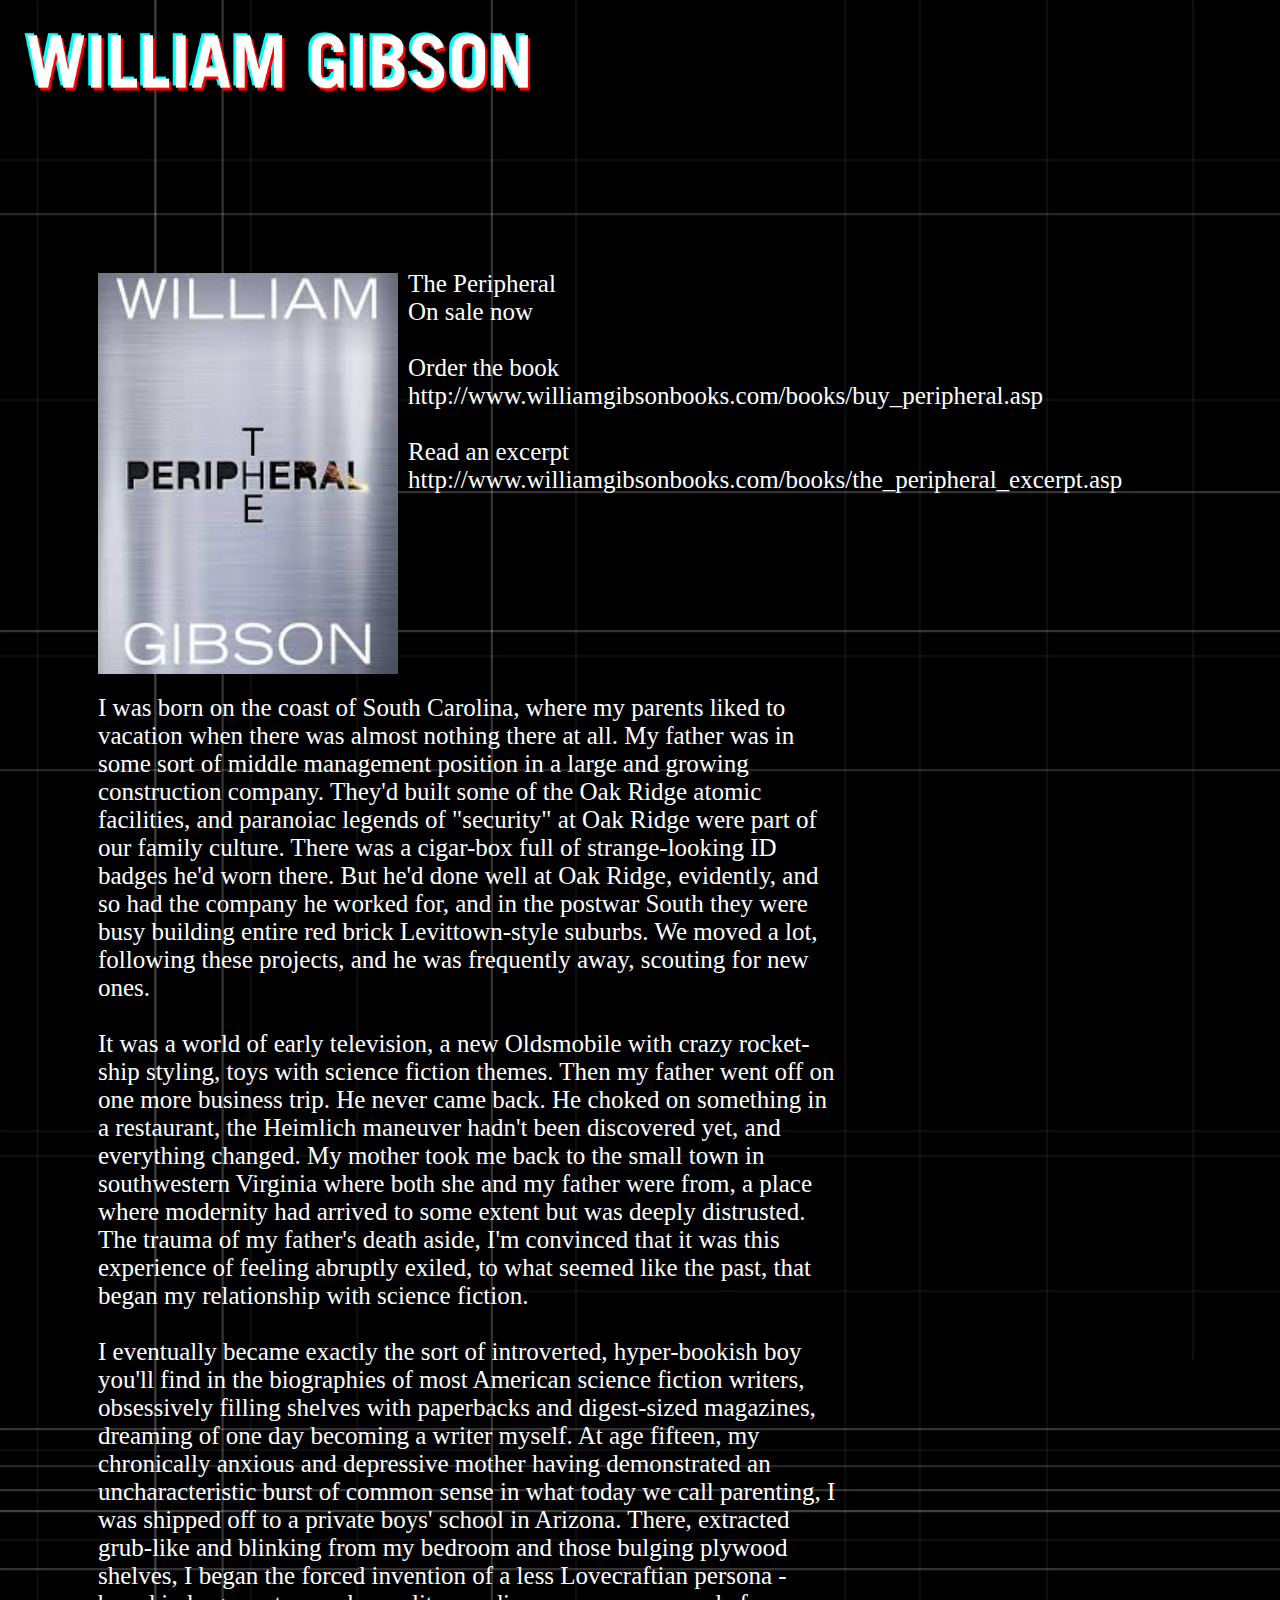
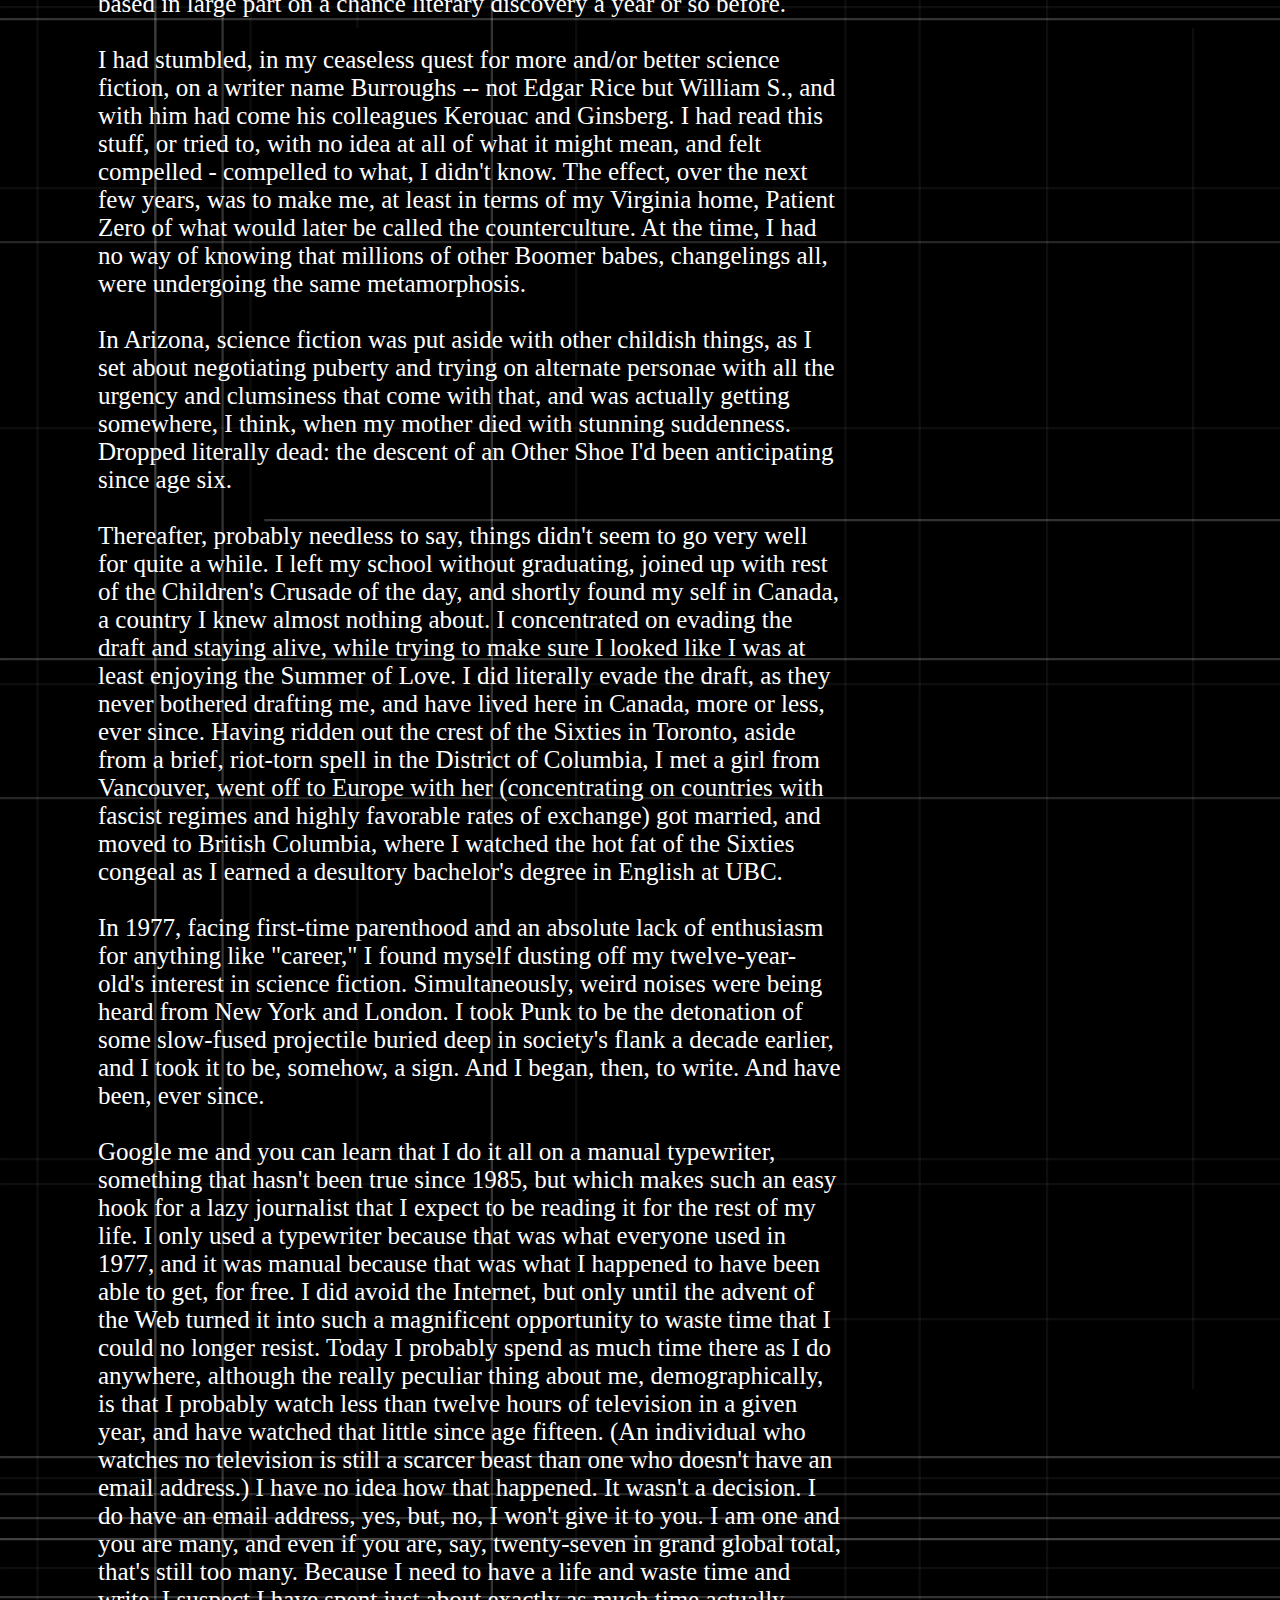
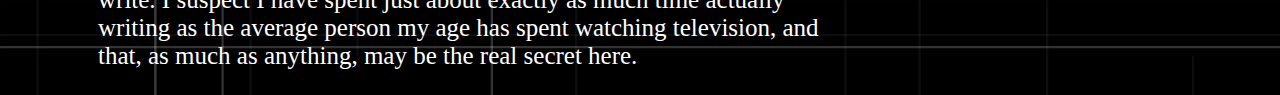
<file: index.html>
<!DOCTYPE html>
<head>
	<title>William Gibson</title>
	<meta name="viewport" content="width=device-width, initial-scale=1.0">
	<link href="style.css" rel="stylesheet">
</head>

 <body>
</body>
 

<img src="images/title.png">

<h1> <a href="index.html" style="color: white;text-decoration: none;" > home </a> </h1>

<h2> <a href="books.html" style="color: white;text-decoration: none;" > books </a> </h2>

<h3> <a href="contact.html" style="color: white;text-decoration: none;" > contact </a> </h3>

<div class="one">

<img src="images/thep.jpg" width="300">

</div>


<p id="p1">The Peripheral <br>
On sale now <br> <br>
Order the book <br>
http://www.williamgibsonbooks.com/books/buy_peripheral.asp <br> <br>
Read an excerpt <br>
http://www.williamgibsonbooks.com/books/the_peripheral_excerpt.asp </p>


<div class="two">

<img src="images/will.jpg" width="300">

</div>


<p id="p2">I was born on the coast of South Carolina, where my parents liked to
vacation when there was almost nothing there at all. My father was in
some sort of middle management position in a large and growing
construction company. They'd built some of the Oak Ridge atomic
facilities, and paranoiac legends of "security" at Oak Ridge were part
of our family culture. There was a cigar-box full of strange-looking
ID badges he'd worn there. But he'd done well at Oak Ridge, evidently,
and so had the company he worked for, and in the postwar South they
were busy building entire red brick Levittown-style suburbs. We moved
a lot, following these projects, and he was frequently away, scouting
for new ones.
<br>
<br>
It was a world of early television, a new Oldsmobile with crazy
rocket-ship styling, toys with science fiction themes. Then my father
went off on one more business trip. He never came back. He choked on
something in a restaurant, the Heimlich maneuver hadn't been
discovered yet, and everything changed.
My mother took me back to the small town in southwestern Virginia
where both she and my father were from, a place where modernity had
arrived to some extent but was deeply distrusted. The trauma of my
father's death aside, I'm convinced that it was this experience of
feeling abruptly exiled, to what seemed like the past, that began my
relationship with science fiction. 
<br>
<br>
I eventually became exactly the sort of introverted, hyper-bookish boy
you'll find in the biographies of most American science fiction
writers, obsessively filling shelves with paperbacks and digest-sized
magazines, dreaming of one day becoming a writer myself.
At age fifteen, my chronically anxious and depressive mother having
demonstrated an uncharacteristic burst of common sense in what today
we call parenting, I was shipped off to a private boys' school in
Arizona. There, extracted grub-like and blinking from my bedroom and
those bulging plywood shelves, I began the forced invention of a less
Lovecraftian persona - based in large part on a chance literary
discovery a year or so before.
<br>
<br>
I had stumbled, in my ceaseless quest for more and/or better science
fiction, on a writer name Burroughs -- not Edgar Rice but William S.,
and with him had come his colleagues Kerouac and Ginsberg. I had read
this stuff, or tried to, with no idea at all of what it might mean,
and felt compelled - compelled to what, I didn't know. The effect,
over the next few years, was to make me, at least in terms of my
Virginia home, Patient Zero of what would later be called the
counterculture. At the time, I had no way of knowing that millions of
other Boomer babes, changelings all, were undergoing the same
metamorphosis.
<br>
<br>
In Arizona, science fiction was put aside with other childish things,
as I set about negotiating puberty and trying on alternate personae
with all the urgency and clumsiness that come with that, and was
actually getting somewhere, I think, when my mother died with stunning
suddenness. Dropped literally dead: the descent of an Other Shoe I'd
been anticipating since age six.
<br>
<br>
Thereafter, probably needless to say, things didn't seem to go very
well for quite a while. I left my school without graduating, joined up
with rest of the Children's Crusade of the day, and shortly found my
self in Canada, a country I knew almost nothing about. I concentrated
on evading the draft and staying alive, while trying to make sure I
looked like I was at least enjoying the Summer of Love. I did
literally evade the draft, as they never bothered drafting me, and
have lived here in Canada, more or less, ever since.
Having ridden out the crest of the Sixties in Toronto, aside from a
brief, riot-torn spell in the District of Columbia, I met a girl from
Vancouver, went off to Europe with her (concentrating on countries
with fascist regimes and highly favorable rates of exchange) got
married, and moved to British Columbia, where I watched the hot fat of
the Sixties congeal as I earned a desultory bachelor's degree in
English at UBC.
<br>
<br>
In 1977, facing first-time parenthood and an absolute lack of 
enthusiasm for anything like "career," I found myself dusting off my
twelve-year-old's interest in science fiction. Simultaneously, weird
noises were being heard from New York and London. I took Punk to be
the detonation of some slow-fused projectile buried deep in society's
flank a decade earlier, and I took it to be, somehow, a sign. And I
began, then, to write. And have been, ever since.
<br>
<br>
Google me and you can learn that I do it all on a manual typewriter,
something that hasn't been true since 1985, but which makes such an
easy hook for a lazy journalist that I expect to be reading it for the
rest of my life. I only used a typewriter because that was what
everyone used in 1977, and it was manual because that was what I
happened to have been able to get, for free. I did avoid the Internet,
but only until the advent of the Web turned it into such a magnificent
opportunity to waste time that I could no longer resist. Today I
probably spend as much time there as I do anywhere, although the
really peculiar thing about me, demographically, is that I probably
watch less than twelve hours of television in a given year, and have
watched that little since age fifteen. (An individual who watches no
television is still a scarcer beast than one who doesn't have an email
address.) I have no idea how that happened. It wasn't a decision.
I do have an email address, yes, but, no, I won't give it to you. I am
one and you are many, and even if you are, say, twenty-seven in grand
global total, that's still too many. Because I need to have a life and
waste time and write.
I suspect I have spent just about exactly as much time actually
writing as the average person my age has spent watching television,
and that, as much as anything, may be the real secret here.</p>
</file>
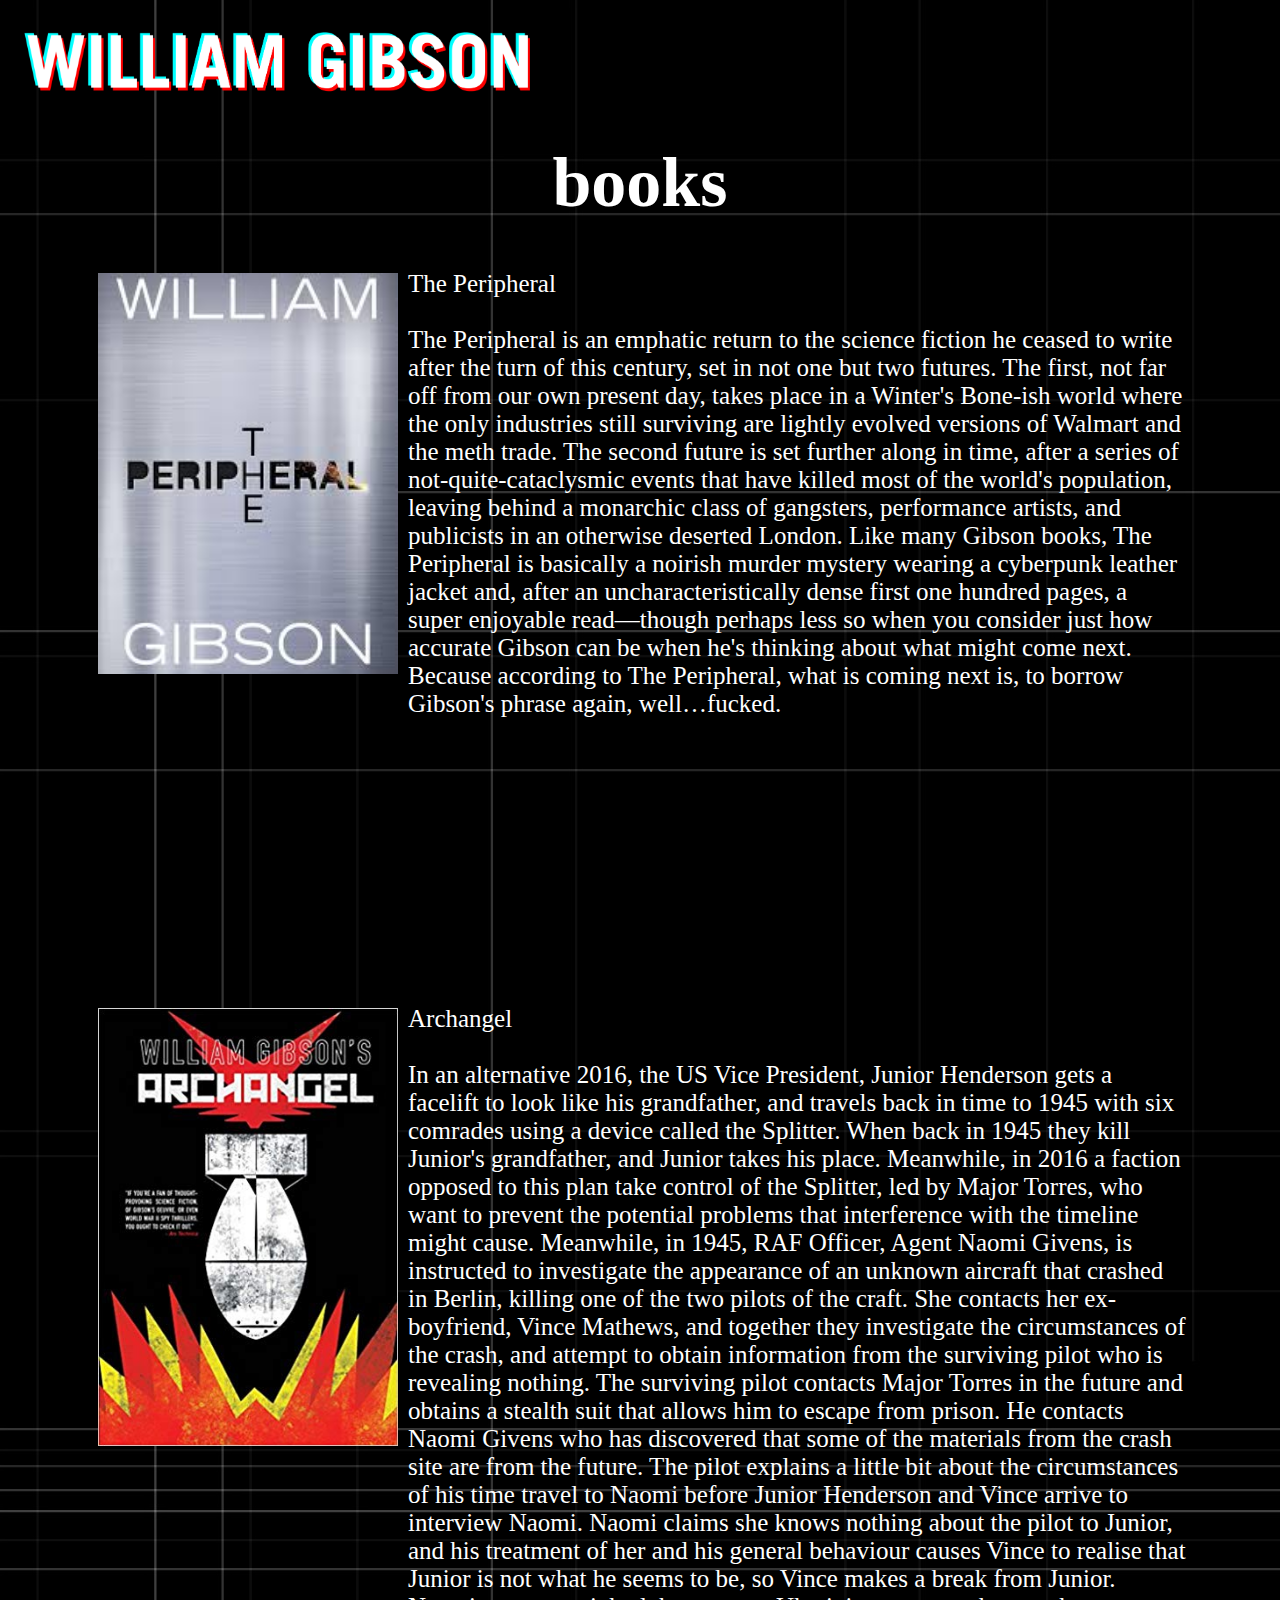
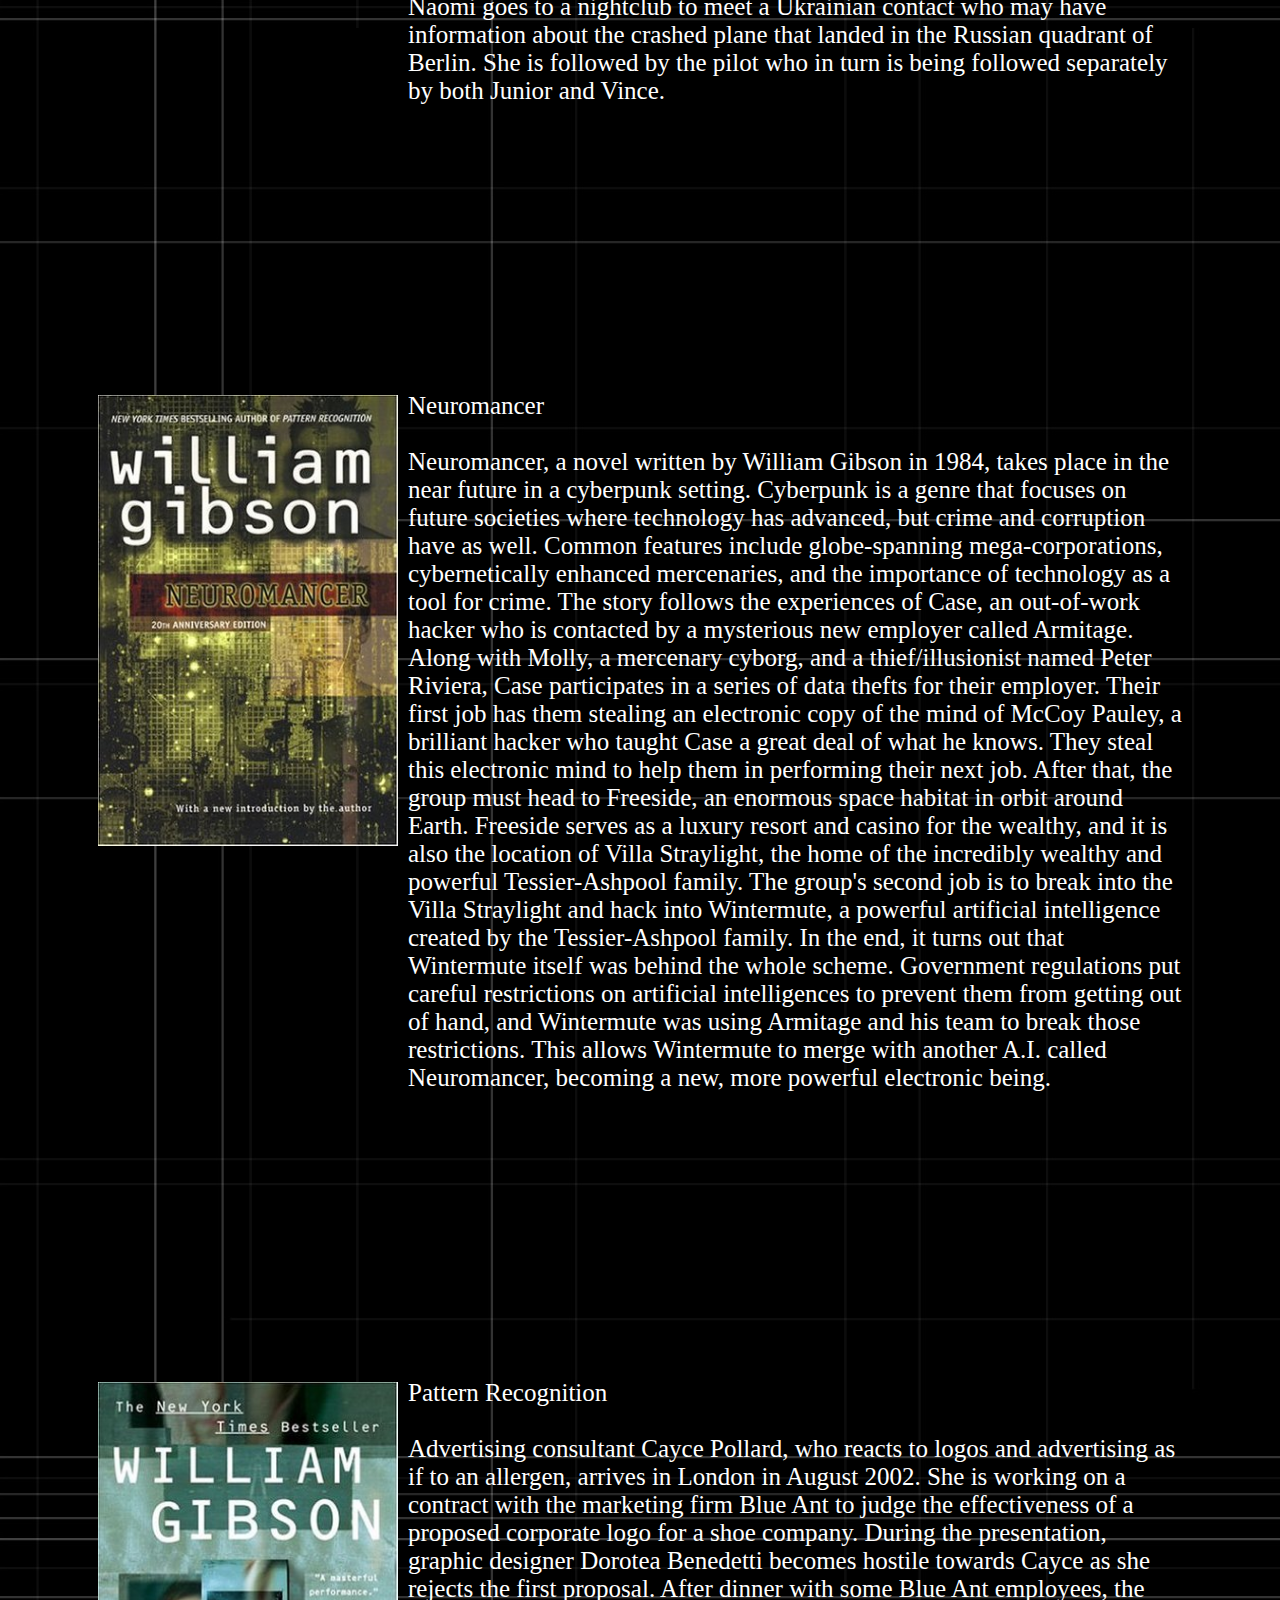
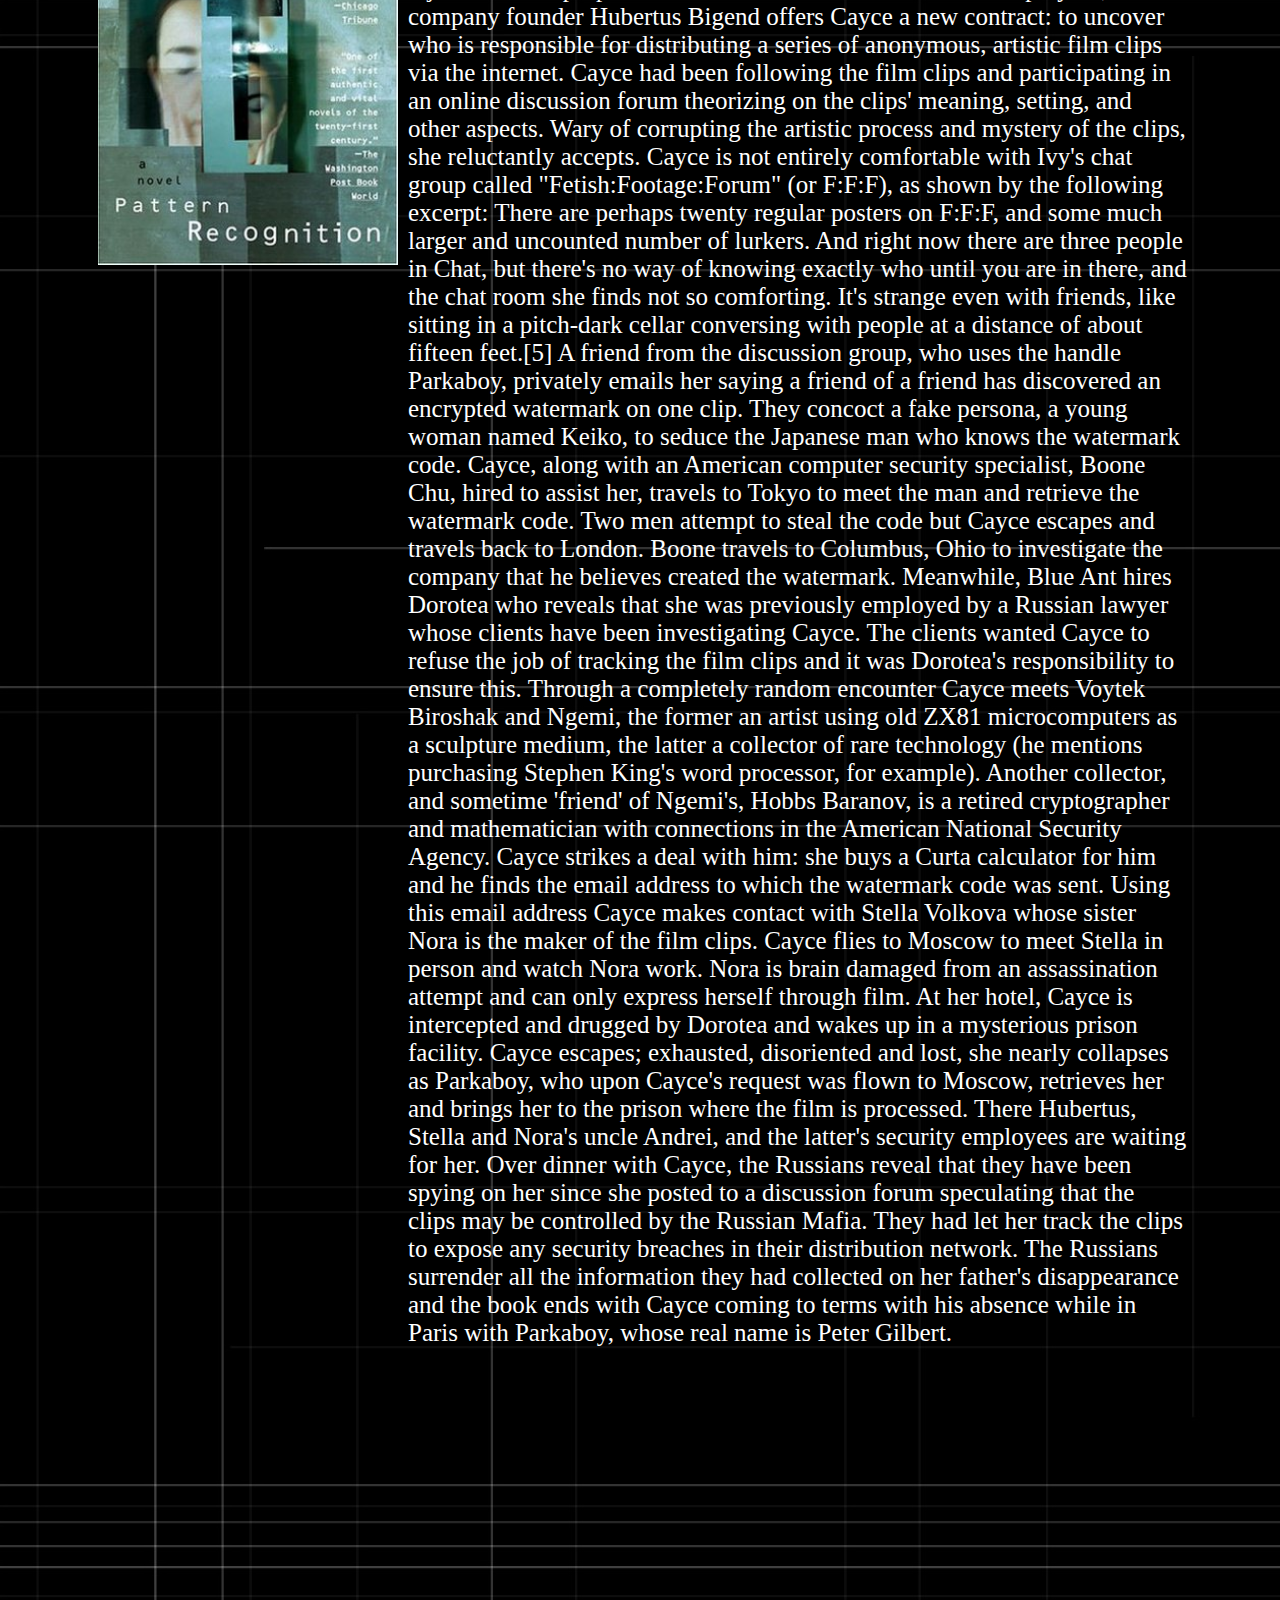
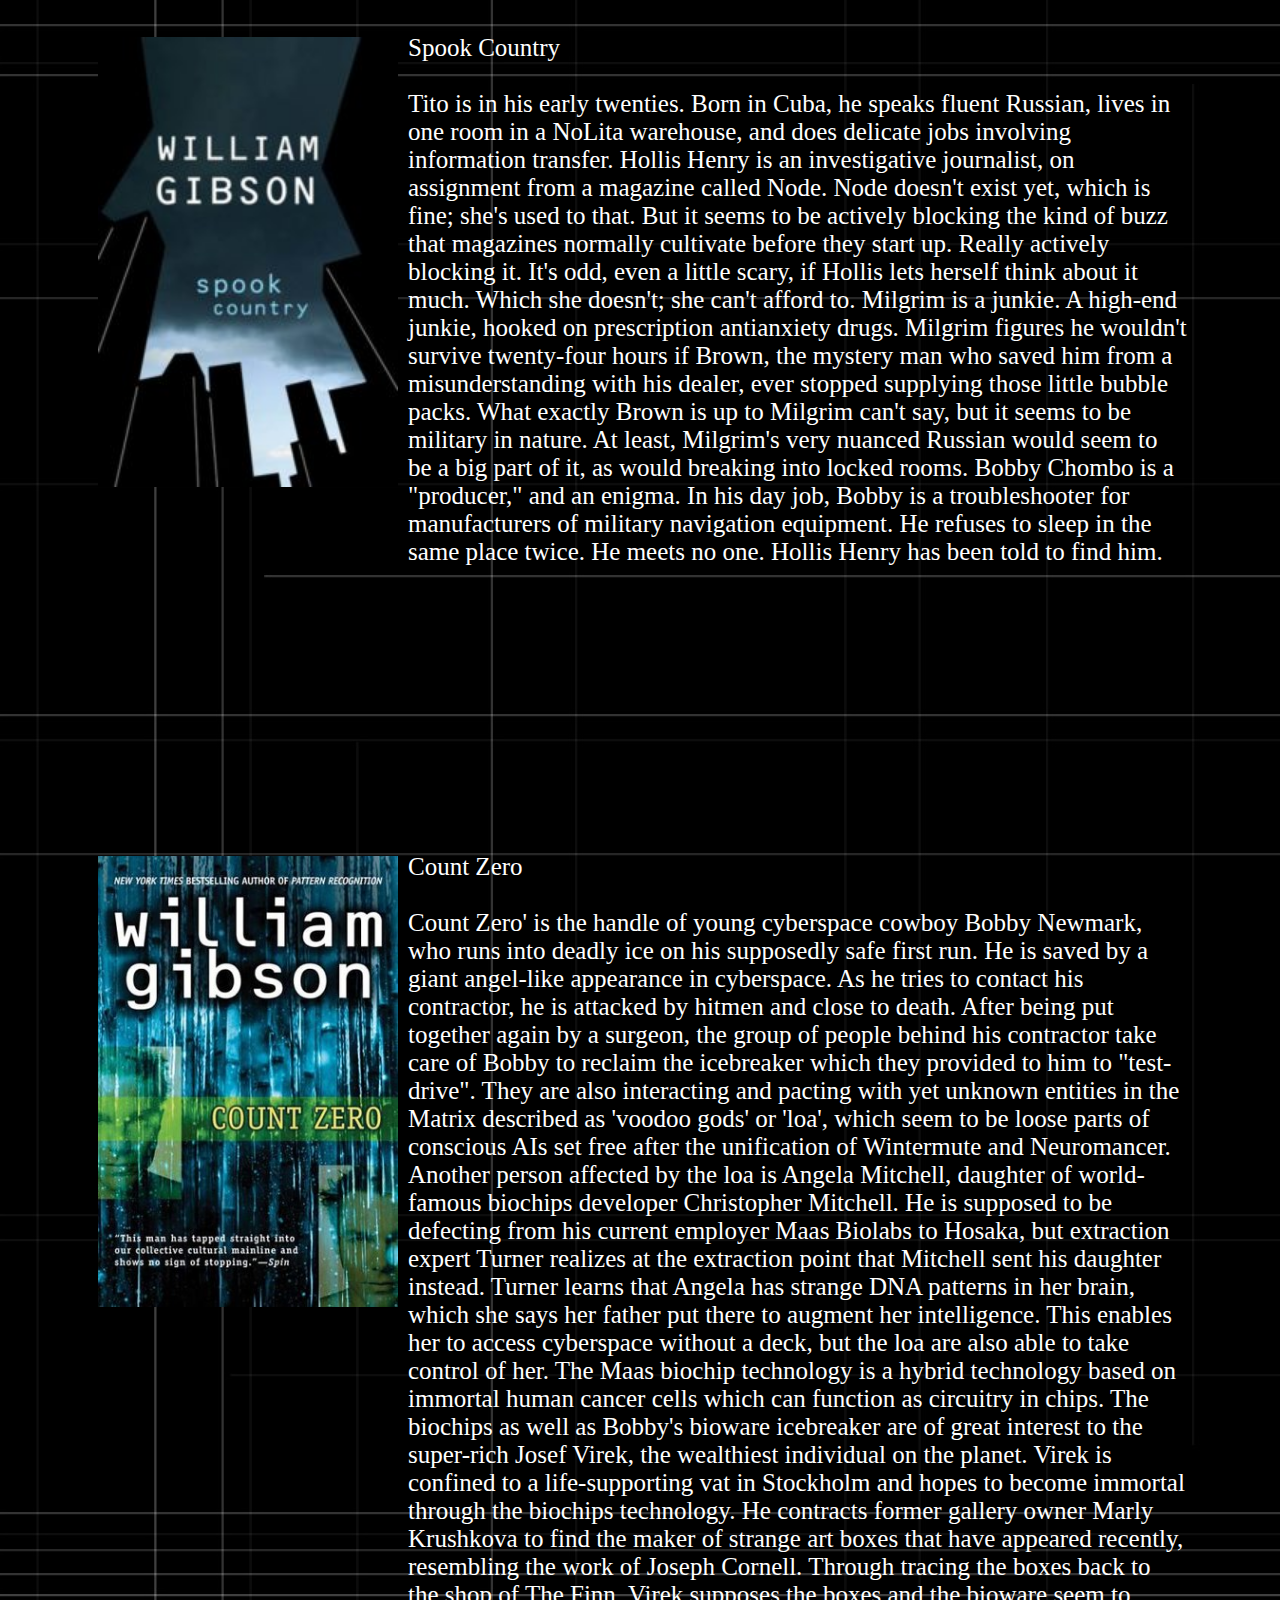
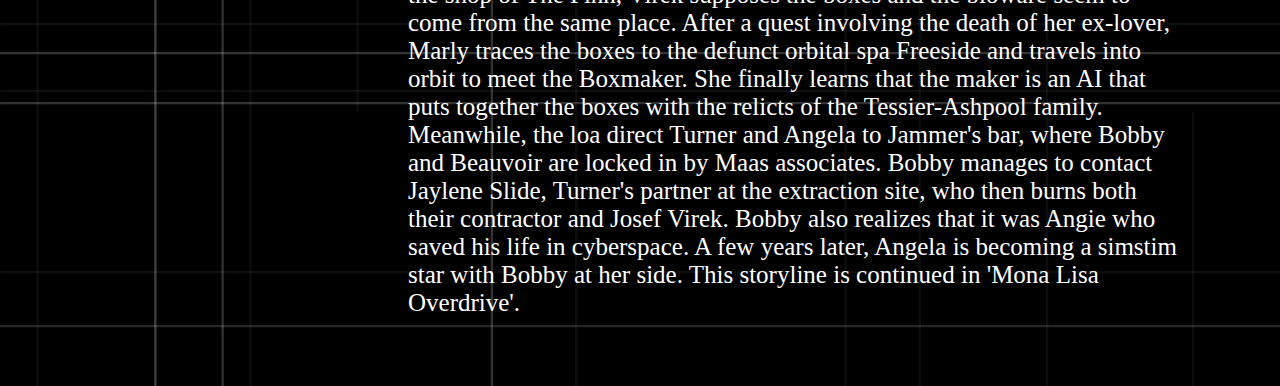
<file: books.html>
<!DOCTYPE html>
<head>
	<title>William Gibson</title>
	<meta name="viewport" content="width=device-width, initial-scale=1.0">
	<link href="style.css" rel="stylesheet">
</head>

 <body>
</body>
 
<div style="display:flex;justify-content:center;font-size:70px;"> <h4>books</h4> </div>

<img src="images/title.png">

<h1> <a href="index.html" style="color: white;text-decoration: none;" > home </a> </h1>

<h2> <a href="books.html" style="color: white;text-decoration: none;" > books </a> </h2>

<h3> <a href="contact.html" style="color: white;text-decoration: none;" > contact </a> </h3>

<div class="one">

<img src="images/thep.jpg" width="300">

</div>


<p id="p1">The Peripheral <br> <br>
The Peripheral is an emphatic return to the science fiction he ceased to write after the turn of this century, set in not one but two futures. The first, not far off from our own present day, takes place in a Winter's Bone-ish world where the only industries still surviving are lightly evolved versions of Walmart and the meth trade. The second future is set further along in time, after a series of not-quite-cataclysmic events that have killed most of the world's population, leaving behind a monarchic class of gangsters, performance artists, and publicists in an otherwise deserted London. Like many Gibson books, The Peripheral is basically a noirish murder mystery wearing a cyberpunk leather jacket and, after an uncharacteristically dense first one hundred pages, a super enjoyable read—though perhaps less so when you consider just how accurate Gibson can be when he's thinking about what might come next. Because according to The Peripheral, what is coming next is, to borrow Gibson's phrase again, well…fucked.</p>


<div class="one">

<img src="images/arch.jpg" width="300">

</div>


<p id="p1">Archangel <br> <br>
In an alternative 2016, the US Vice President, Junior Henderson gets a facelift to look like his grandfather, and travels back in time to 1945 with six comrades using a device called the Splitter. When back in 1945 they kill Junior's grandfather, and Junior takes his place. Meanwhile, in 2016 a faction opposed to this plan take control of the Splitter, led by Major Torres, who want to prevent the potential problems that interference with the timeline might cause. Meanwhile, in 1945, RAF Officer, Agent Naomi Givens, is instructed to investigate the appearance of an unknown aircraft that crashed in Berlin, killing one of the two pilots of the craft. She contacts her ex-boyfriend, Vince Mathews, and together they investigate the circumstances of the crash, and attempt to obtain information from the surviving pilot who is revealing nothing.

The surviving pilot contacts Major Torres in the future and obtains a stealth suit that allows him to escape from prison. He contacts Naomi Givens who has discovered that some of the materials from the crash site are from the future. The pilot explains a little bit about the circumstances of his time travel to Naomi before Junior Henderson and Vince arrive to interview Naomi. Naomi claims she knows nothing about the pilot to Junior, and his treatment of her and his general behaviour causes Vince to realise that Junior is not what he seems to be, so Vince makes a break from Junior. Naomi goes to a nightclub to meet a Ukrainian contact who may have information about the crashed plane that landed in the Russian quadrant of Berlin. She is followed by the pilot who in turn is being followed separately by both Junior and Vince.</p>


<div class="one">

<img src="images/neuro.jpg" width="300">

</div>


<p id="p1"> Neuromancer <br> <br>
Neuromancer, a novel written by William Gibson in 1984, takes place in the near future in a cyberpunk setting. Cyberpunk is a genre that focuses on future societies where technology has advanced, but crime and corruption have as well. Common features include globe-spanning mega-corporations, cybernetically enhanced mercenaries, and the importance of technology as a tool for crime. The story follows the experiences of Case, an out-of-work hacker who is contacted by a mysterious new employer called Armitage. Along with Molly, a mercenary cyborg, and a thief/illusionist named Peter Riviera, Case participates in a series of data thefts for their employer. Their first job has them stealing an electronic copy of the mind of McCoy Pauley, a brilliant hacker who taught Case a great deal of what he knows. They steal this electronic mind to help them in performing their next job.

After that, the group must head to Freeside, an enormous space habitat in orbit around Earth. Freeside serves as a luxury resort and casino for the wealthy, and it is also the location of Villa Straylight, the home of the incredibly wealthy and powerful Tessier-Ashpool family. The group's second job is to break into the Villa Straylight and hack into Wintermute, a powerful artificial intelligence created by the Tessier-Ashpool family.

In the end, it turns out that Wintermute itself was behind the whole scheme. Government regulations put careful restrictions on artificial intelligences to prevent them from getting out of hand, and Wintermute was using Armitage and his team to break those restrictions. This allows Wintermute to merge with another A.I. called Neuromancer, becoming a new, more powerful electronic being.

</p>


<div class="one">

<img src="images/pattern.jpg" width="300">

</div>


<p id="p1"> Pattern Recognition <br> <br>
Advertising consultant Cayce Pollard, who reacts to logos and advertising as if to an allergen, arrives in London in August 2002. She is working on a contract with the marketing firm Blue Ant to judge the effectiveness of a proposed corporate logo for a shoe company. During the presentation, graphic designer Dorotea Benedetti becomes hostile towards Cayce as she rejects the first proposal. After dinner with some Blue Ant employees, the company founder Hubertus Bigend offers Cayce a new contract: to uncover who is responsible for distributing a series of anonymous, artistic film clips via the internet. Cayce had been following the film clips and participating in an online discussion forum theorizing on the clips' meaning, setting, and other aspects. Wary of corrupting the artistic process and mystery of the clips, she reluctantly accepts. Cayce is not entirely comfortable with Ivy's chat group called "Fetish:Footage:Forum" (or F:F:F), as shown by the following excerpt:

There are perhaps twenty regular posters on F:F:F, and some much larger and uncounted number of lurkers. And right now there are three people in Chat, but there's no way of knowing exactly who until you are in there, and the chat room she finds not so comforting. It's strange even with friends, like sitting in a pitch-dark cellar conversing with people at a distance of about fifteen feet.[5]

A friend from the discussion group, who uses the handle Parkaboy, privately emails her saying a friend of a friend has discovered an encrypted watermark on one clip. They concoct a fake persona, a young woman named Keiko, to seduce the Japanese man who knows the watermark code. Cayce, along with an American computer security specialist, Boone Chu, hired to assist her, travels to Tokyo to meet the man and retrieve the watermark code. Two men attempt to steal the code but Cayce escapes and travels back to London. Boone travels to Columbus, Ohio to investigate the company that he believes created the watermark. Meanwhile, Blue Ant hires Dorotea who reveals that she was previously employed by a Russian lawyer whose clients have been investigating Cayce. The clients wanted Cayce to refuse the job of tracking the film clips and it was Dorotea's responsibility to ensure this.

Through a completely random encounter Cayce meets Voytek Biroshak and Ngemi, the former an artist using old ZX81 microcomputers as a sculpture medium, the latter a collector of rare technology (he mentions purchasing Stephen King's word processor, for example). Another collector, and sometime 'friend' of Ngemi's, Hobbs Baranov, is a retired cryptographer and mathematician with connections in the American National Security Agency. Cayce strikes a deal with him: she buys a Curta calculator for him and he finds the email address to which the watermark code was sent. Using this email address Cayce makes contact with Stella Volkova whose sister Nora is the maker of the film clips.

Cayce flies to Moscow to meet Stella in person and watch Nora work. Nora is brain damaged from an assassination attempt and can only express herself through film. At her hotel, Cayce is intercepted and drugged by Dorotea and wakes up in a mysterious prison facility. Cayce escapes; exhausted, disoriented and lost, she nearly collapses as Parkaboy, who upon Cayce's request was flown to Moscow, retrieves her and brings her to the prison where the film is processed. There Hubertus, Stella and Nora's uncle Andrei, and the latter's security employees are waiting for her. Over dinner with Cayce, the Russians reveal that they have been spying on her since she posted to a discussion forum speculating that the clips may be controlled by the Russian Mafia. They had let her track the clips to expose any security breaches in their distribution network. The Russians surrender all the information they had collected on her father's disappearance and the book ends with Cayce coming to terms with his absence while in Paris with Parkaboy, whose real name is Peter Gilbert. </p>


<div class="one">

<img src="images/spook.jpg" width="300">

</div>


<p id="p1"> Spook Country <br> <br>
Tito is in his early twenties. Born in Cuba, he speaks fluent Russian, lives in one room in a NoLita warehouse, and does delicate jobs involving information transfer. 

Hollis Henry is an investigative journalist, on assignment from a magazine called Node. Node doesn't exist yet, which is fine; she's used to that. But it seems to be actively blocking the kind of buzz that magazines normally cultivate before they start up. Really actively blocking it. It's odd, even a little scary, if Hollis lets herself think about it much. Which she doesn't; she can't afford to. 

Milgrim is a junkie. A high-end junkie, hooked on prescription antianxiety drugs. Milgrim figures he wouldn't survive twenty-four hours if Brown, the mystery man who saved him from a misunderstanding with his dealer, ever stopped supplying those little bubble packs. What exactly Brown is up to Milgrim can't say, but it seems to be military in nature. At least, Milgrim's very nuanced Russian would seem to be a big part of it, as would breaking into locked rooms. 

Bobby Chombo is a "producer," and an enigma. In his day job, Bobby is a troubleshooter for manufacturers of military navigation equipment. He refuses to sleep in the same place twice. He meets no one. Hollis Henry has been told to find him. </p>


<div class="one">

<img src="images/zero.jpg" width="300">

</div>


<p id="p1"> Count Zero <br> <br>
Count Zero' is the handle of young cyberspace cowboy Bobby Newmark, who runs into deadly ice on his supposedly safe first run. He is saved by a giant angel-like appearance in cyberspace. As he tries to contact his contractor, he is attacked by hitmen and close to death. After being put together again by a surgeon, the group of people behind his contractor take care of Bobby to reclaim the icebreaker which they provided to him to "test-drive". They are also interacting and pacting with yet unknown entities in the Matrix described as 'voodoo gods' or 'loa', which seem to be loose parts of conscious AIs set free after the unification of Wintermute and Neuromancer.

Another person affected by the loa is Angela Mitchell, daughter of world-famous biochips developer Christopher Mitchell. He is supposed to be defecting from his current employer Maas Biolabs to Hosaka, but extraction expert Turner realizes at the extraction point that Mitchell sent his daughter instead. Turner learns that Angela has strange DNA patterns in her brain, which she says her father put there to augment her intelligence. This enables her to access cyberspace without a deck, but the loa are also able to take control of her.

The Maas biochip technology is a hybrid technology based on immortal human cancer cells which can function as circuitry in chips. The biochips as well as Bobby's bioware icebreaker are of great interest to the super-rich Josef Virek, the wealthiest individual on the planet. Virek is confined to a life-supporting vat in Stockholm and hopes to become immortal through the biochips technology. He contracts former gallery owner Marly Krushkova to find the maker of strange art boxes that have appeared recently, resembling the work of Joseph Cornell. Through tracing the boxes back to the shop of The Finn, Virek supposes the boxes and the bioware seem to come from the same place. After a quest involving the death of her ex-lover, Marly traces the boxes to the defunct orbital spa Freeside and travels into orbit to meet the Boxmaker. She finally learns that the maker is an AI that puts together the boxes with the relicts of the Tessier-Ashpool family. 

Meanwhile, the loa direct Turner and Angela to Jammer's bar, where Bobby and Beauvoir are locked in by Maas associates. Bobby manages to contact Jaylene Slide, Turner's partner at the extraction site, who then burns both their contractor and Josef Virek. Bobby also realizes that it was Angie who saved his life in cyberspace. A few years later, Angela is becoming a simstim star with Bobby at her side. This storyline is continued in 'Mona Lisa Overdrive'. </p> <br> <br>
</file>
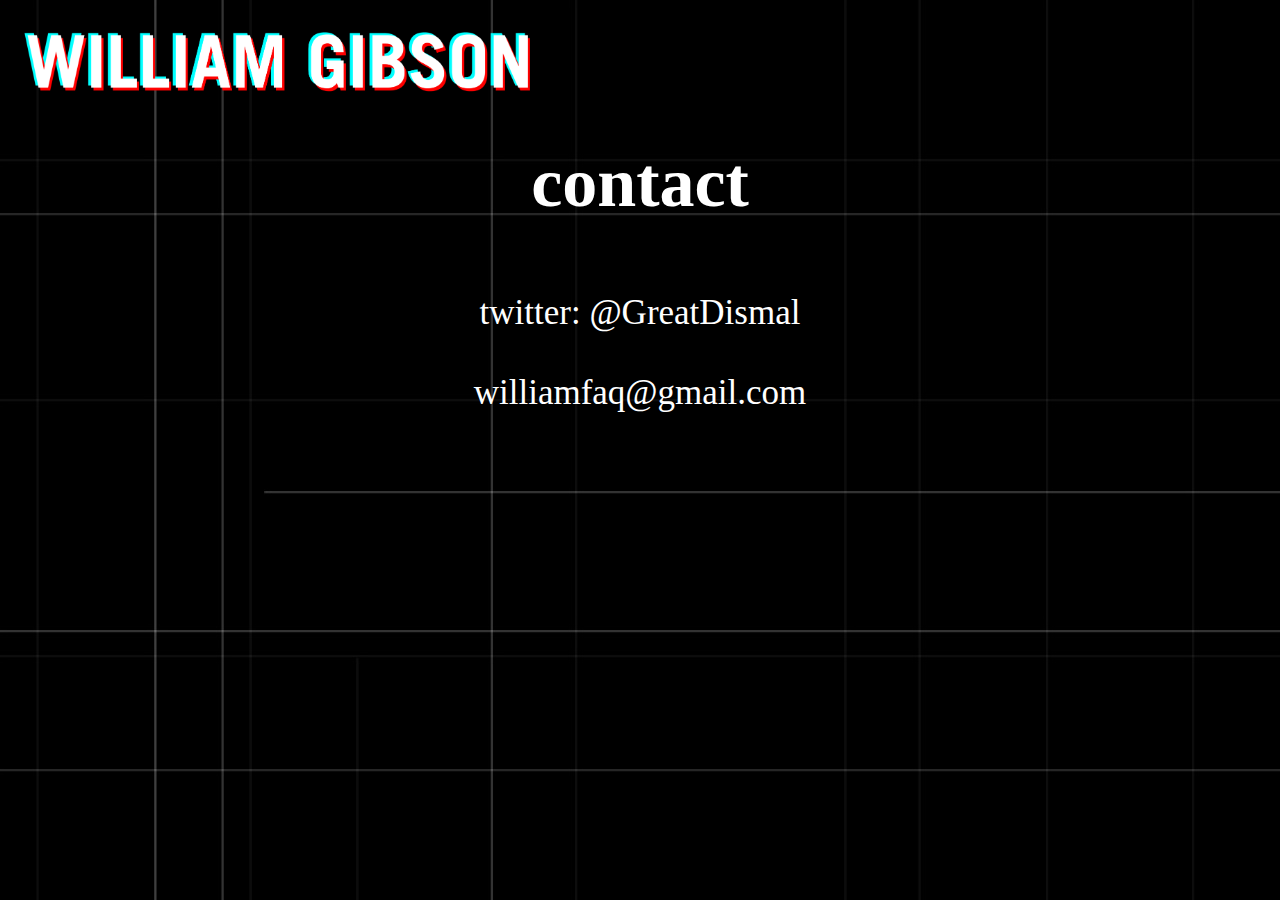
<file: contact.html>
<!DOCTYPE html>
<head>
	<title>William Gibson</title>
	<meta name="viewport" content="width=device-width, initial-scale=1.0">
	<link href="style.css" rel="stylesheet">
</head>

 <body>
</body>
 
<div style="display:flex;justify-content:center;font-size:70px;"> <h4>contact</h4> </div>

<img src="images/title.png">

<h1> <a href="index.html" style="color: white;text-decoration: none;" > home </a> </h1>

<h2> <a href="books.html" style="color: white;text-decoration: none;" > books </a> </h2>

<h3> <a href="contact.html" style="color: white;text-decoration: none;" > contact </a> </h3>




<p id="p3"> 
twitter: @GreatDismal <br> <br>
williamfaq@gmail.com<br> <br>

</p>
</file>
<file: style.css>
body {
	background-image: url("images/bg.jpg"); 
	max-height: 200%;
	position: block;
	background-repeat: repeat;
}



#p1 {
	font-size: 25px;
	margin-left: 400px;
	color: white;
	margin-top: 12px;
	font-family: Garamond;
	margin-right: 85px;

}

#p2 {
	font-size: 25px;
	color: white;
	font-family: Garamond;
	padding-top: 10px;
	margin-left: 90px;
	margin-right: 430px;
}


#p3 {

	font-size: 35px;
	color: white;
	font-family: Garamond;
	padding-top: 250px;
	text-align: center;

}


 h1 {
 	font-size: 35px;
 	font-family: "Trade Gothic LT Bold";
 	color: white;
 	position: absolute;
 	margin-left: 1450px;
 	margin-top: 55px;
 }


h2 {
 	font-size: 35px;
 	font-family: "Trade Gothic LT Bold";
 	color: white;
 	position: absolute;
 	margin-left: 1572px;
 	margin-top: 55px;
 }


h3 {
 	font-size: 35px;
 	font-family: "Trade Gothic LT Bold";
 	color: white;
 	position: absolute;
 	margin-left: 1700px;
 	margin-top: 55px;

 }


h4 {
 	font-size: 70px;
 	font-family: "Trade Gothic LT Bold";
 	color: white;
 	position: absolute;
 	margin-top: 135px;

 }




img {
	max-width: 40%;
	margin-left: 15px;
	margin-top: 15px;
	position: absolute;
}





@font-face {
    font-family: F16;
    src: url("../index/Trade Gothic LT Bold.ttf") format('truetype');
    font-weight: bold;
    font-style: normal;
}


.one {
	padding-top: 250px;
	margin-left: 75px;
}


.two {
	padding-top: 140px;
	margin-left: 1475px;

}

.bg {
	max-width: 1000px;
	max-height: 1000px;

}
</file>
